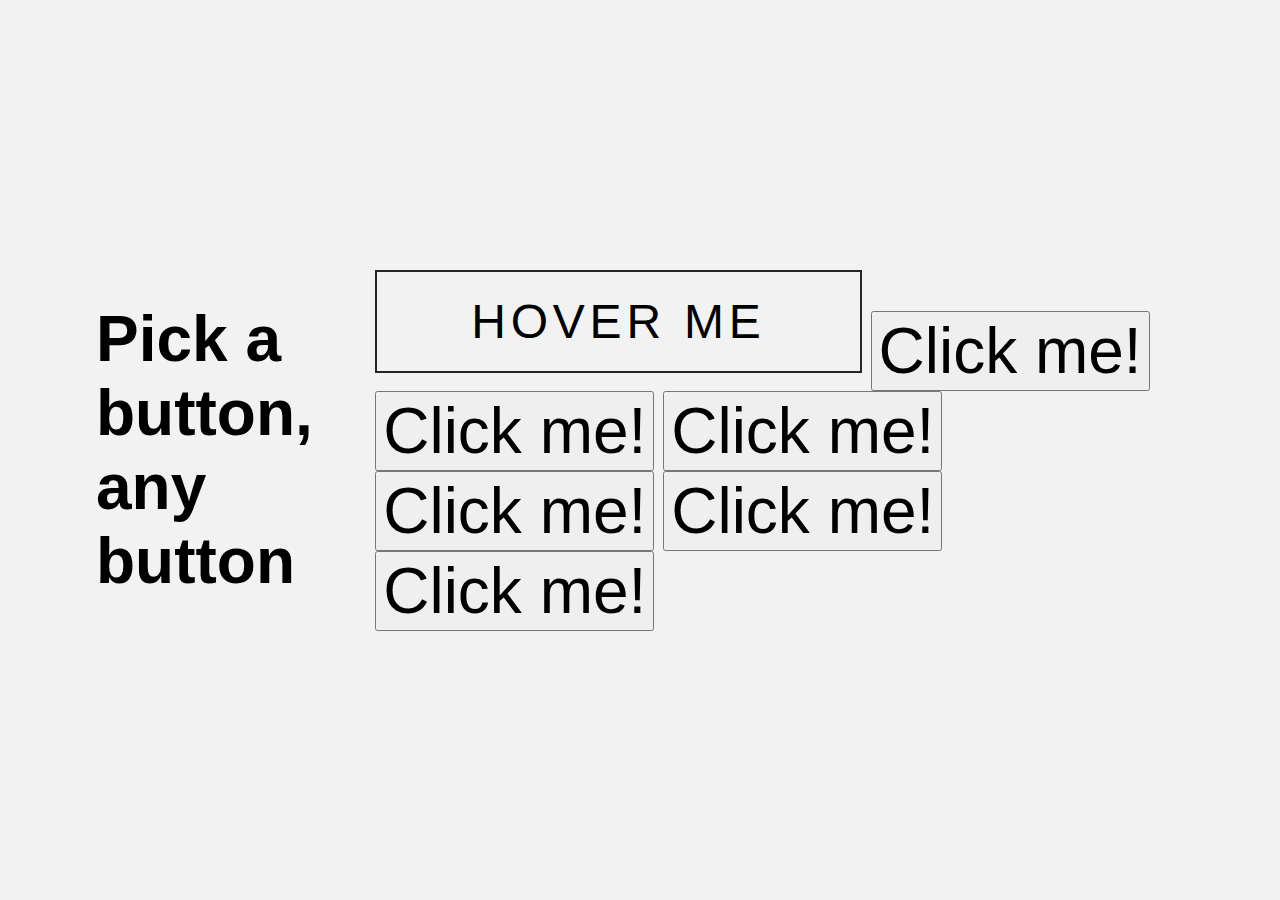
<file: border animation/index.html>
<!DOCTYPE html>
<html lang="en">

<head>
    <meta charset="UTF-8">
    <meta name="viewport" content="width=device-width, initial-scale=1.0">
    <meta http-equiv="X-UA-COMPATIBLE" content="ie=edge">
    <title>Document</title>
    <link rel="stylesheet" href="main.css">
</head>

<body>
    <h1>Pick a button, any button</h1>

    <div class="btns">
        <a class="btn">
            <span>
                <span>
                    <span>Hover Me</span>
                </span>
            </span>
        </a>
        <button>Click me!</button>
        <button>Click me!</button>
        <button>Click me!</button>
        <button>Click me!</button>
        <button>Click me!</button>
        <button>Click me!</button>
    </div>
</body>

</html>
</file>
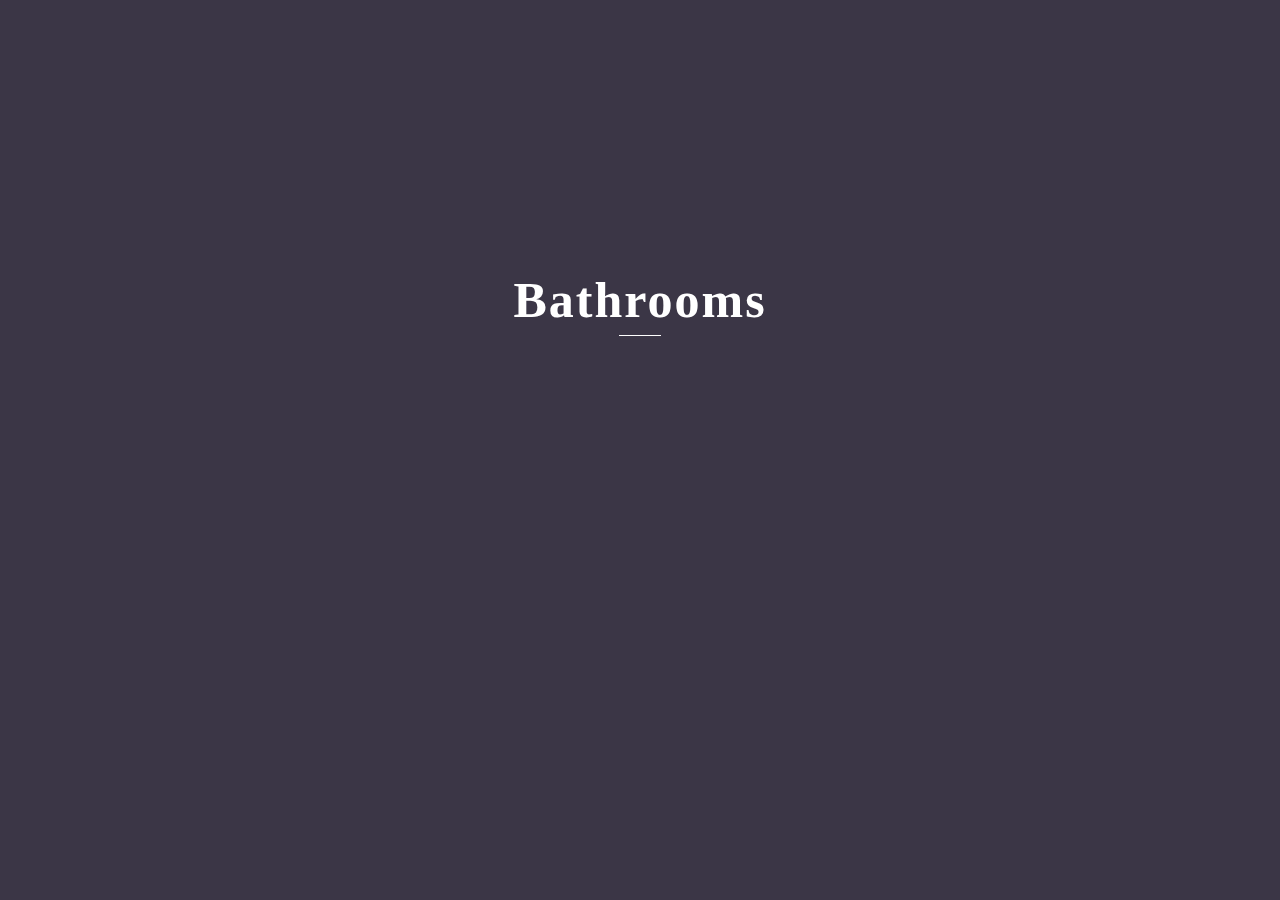
<file: draw borders from center/index.html>
<!DOCTYPE html>
<html lang="en">
<head>
    <meta charset="UTF-8">
    <meta name="viewport" content="width=device-width, initial-scale=1.0">
    <meta http-equiv="X-UA-COMPATIBLE" content="ie=edge">
    <title>Document</title>
    <link rel="stylesheet" href="main.css">
</head>
<body>
    
<div class="centerBox">
	
	<div class="categoryWrapper">
		<h1>Bathrooms</h1>
		<button>
			<span>
				<span>
					<span data-attr-span="See the Range">
						See the Range
					</span>
				</span>
			</span>
		</button>
	</div>
	
</div>
</body>
</html>
</file>
<file: border animation/main.css>
body {
  font-family: 'Montserrat';
  font-size: 2em;
  padding: 3em;
  margin: 0;
}

inpit {
  width: 80%;
  font-size: 1.4em;
}

button {
  font-size: 2em;
}

/* Start of styling */
* {
  -webkit-box-sizing: border-box;
          box-sizing: border-box;
}

body {
  display: -webkit-box;
  display: -ms-flexbox;
  display: flex;
  -webkit-box-align: center;
      -ms-flex-align: center;
          align-items: center;
  -webkit-box-pack: center;
      -ms-flex-pack: center;
          justify-content: center;
  height: 100vh;
  width: 100%;
  font-family: "Poppins", sans-serif;
  -webkit-font-smoothing: antialiased;
  background-color: #f2f2f2;
}

a {
  font-size: 1.5em;
  text-transform: uppercase;
  letter-spacing: 0.1em;
  text-decoration: none;
}

.btn {
  position: relative;
  display: inline-block;
  padding: 0.5em 2em;
  cursor: pointer;
  overflow: hidden;
}

.btn:before, .btn:after {
  content: "";
  position: absolute;
  left: 0;
  height: 2px;
  width: 100%;
  background-color: #252525;
}

.btn:before {
  top: 0;
}

.btn:after {
  bottom: 0;
}

.btn:hover > * > *:before, .btn:hover > * > *:after {
  -webkit-transform: translate3d(0, 0, 0);
          transform: translate3d(0, 0, 0);
}

.btn:hover > * > * > *:before, .btn:hover > * > * > *:after {
  -webkit-transform: translate3d(0, 0, 0);
          transform: translate3d(0, 0, 0);
}

.btn > *:before, .btn > *:after {
  content: "";
  position: absolute;
  top: 0;
  height: 100%;
  width: 2px;
  background-color: #252525;
}

.btn > *:before {
  left: 0;
}

.btn > *:after {
  right: 0;
}

.btn > * > *:before, .btn > * > *:after {
  content: "";
  position: absolute;
  left: 0;
  z-index: 9;
  height: 2px;
  width: 100%;
  background-color: #168dff;
}

.btn > * > *:before {
  top: 0;
  -webkit-transform: translate3d(-105%, 0, 0);
          transform: translate3d(-105%, 0, 0);
  -webkit-transition: -webkit-transform 0.8s cubic-bezier(0.4, 0, 0.2, 1);
  transition: -webkit-transform 0.8s cubic-bezier(0.4, 0, 0.2, 1);
  transition: transform 0.8s cubic-bezier(0.4, 0, 0.2, 1);
  transition: transform 0.8s cubic-bezier(0.4, 0, 0.2, 1), -webkit-transform 0.8s cubic-bezier(0.4, 0, 0.2, 1);
}

.btn > * > *:after {
  bottom: 0;
  -webkit-transform: translate3d(105%, 0, 0);
          transform: translate3d(105%, 0, 0);
  -webkit-transition: -webkit-transform 0.8s cubic-bezier(0.4, 0, 0.2, 1);
  transition: -webkit-transform 0.8s cubic-bezier(0.4, 0, 0.2, 1);
  transition: transform 0.8s cubic-bezier(0.4, 0, 0.2, 1);
  transition: transform 0.8s cubic-bezier(0.4, 0, 0.2, 1), -webkit-transform 0.8s cubic-bezier(0.4, 0, 0.2, 1);
}

.btn > * > * > *:before, .btn > * > * > *:after {
  content: "";
  position: absolute;
  top: 0;
  z-index: 9;
  height: 100%;
  width: 2px;
  background-color: #168dff;
}

.btn > * > * > *:before {
  left: 0;
  -webkit-transform: translate3d(0, 105%, 0);
          transform: translate3d(0, 105%, 0);
  -webkit-transition: -webkit-transform 0.8s cubic-bezier(0.4, 0, 0.2, 1);
  transition: -webkit-transform 0.8s cubic-bezier(0.4, 0, 0.2, 1);
  transition: transform 0.8s cubic-bezier(0.4, 0, 0.2, 1);
  transition: transform 0.8s cubic-bezier(0.4, 0, 0.2, 1), -webkit-transform 0.8s cubic-bezier(0.4, 0, 0.2, 1);
}

.btn > * > * > *:after {
  right: 0;
  -webkit-transform: translate3d(0, -105%, 0);
          transform: translate3d(0, -105%, 0);
  -webkit-transition: -webkit-transform 0.8s cubic-bezier(0.4, 0, 0.2, 1);
  transition: -webkit-transform 0.8s cubic-bezier(0.4, 0, 0.2, 1);
  transition: transform 0.8s cubic-bezier(0.4, 0, 0.2, 1);
  transition: transform 0.8s cubic-bezier(0.4, 0, 0.2, 1), -webkit-transform 0.8s cubic-bezier(0.4, 0, 0.2, 1);
}
/*# sourceMappingURL=main.css.map */
</file>
<file: draw borders from center/main.css>
body {
    height: 1vh;
    margin: 0;
    padding: 0;
    background: #3b3646;
}

* {
    box-sizing: border-box;
}

.centerBox {
    display: flex;
    justify-content: center;
    align-items: center;
    height: 600px
}

.categoryWrapper {
    height: 310px;
    width: 460px;
    background: url("http://ohlookawebsite.com/bathroomtestfull.jpg") no-repeat center center;
    display: flex;
    justify-content: center;
    align-items: center;
    position: relative;
}

.categoryWrapper:after {
    position: absolute;
    top: 0;
    left: 0;
    right: 0;
    bottom: 0;
    /* Permalink - use to edit and share this gradient: http://colorzilla.com/gradient-editor/#a29ca9+0,95909b+99 */
    background: #a29ca9;
    /* Old browsers */
    background: -moz-linear-gradient(-45deg, #a29ca9 0%, #95909b 99%);
    /* FF3.6-15 */
    background: -webkit-linear-gradient(-45deg, #a29ca9 0%, #95909b 99%);
    /* Chrome10-25,Safari5.1-6 */
    background: linear-gradient(135deg, #a29ca9 0%, #95909b 99%);
    /* W3C, IE10+, FF16+, Chrome26+, Opera12+, Safari7+ */
    filter: progid:DXImageTransform.Microsoft.gradient(startColorstr='#a29ca9', endColorstr='#95909b', GradientType=1);
    /* IE6-9 fallback on horizontal gradient */
    content: '';
    opacity: 0;
    -webkit-transition: opacity 0.9s ease 0s;
}

.categoryWrapper:hover:after {
    opacity: 0.4;
}

.categoryWrapper h1 {
    color: white;
    font-size: 50px;
    letter-spacing: 2px;
    -webkit-transition: all 0.15s ease 0s;
    position: relative;
    z-index: 10;
}

.categoryWrapper:hover h1 {
    transform: translateY(-10px);
}

.categoryWrapper button {
    position: absolute;
    transform: translatey(60px);
    -webkit-appearance: none;
    border: none;
    background: none;
    color: white;
    width: 250px;
    height: 50px;
    font-size: 20px;
    padding: 0;
    margin: 0;
    outline: none;
    z-index: 10;
}

.categoryWrapper button span {
    display: block;
    position: relative;
    line-height: 50px;
    height: 50px;
    cursor: pointer;
}

.categoryWrapper button>span:after {
    content: '';
    position: absolute;
    top: 0;
    left: 50%;
    width: 20px;
    height: 0;

    border: 1px solid white;
    border-left: none;
    border-bottom: none;

    transition: height 0.15s ease-out, width 0.15s ease-out 0.15s;
}

.categoryWrapper:hover button>span:after {
    width: calc(50% - 1px);
    height: calc(100% - 2px);
    transition: width 0.15s ease-out, height 0.15s ease-out 0.15s;
}

.categoryWrapper button>span:before {
    content: '';
    position: absolute;
    top: 0;
    right: 50%;
    width: 20px;
    height: 0;

    border: 1px solid white;
    border-right: none;
    border-bottom: none;

    transition: height 0.15s ease-out, width 0.15s ease-out 0.15s;
}

.categoryWrapper:hover button>span:before {
    width: calc(50% - 1px);
    height: calc(100% - 2px);
    transition: width 0.15s ease-out, height 0.15s ease-out 0.15s;
}

.categoryWrapper button>span>span:before {
    content: '';
    position: absolute;
    bottom: 0;
    right: 0%;
    width: 1px;
    height: 1px;
    opacity: 0;

}

.categoryWrapper:hover button>span>span:before {
    opacity: 1;
    border-bottom: 1px solid white;
    width: calc(50%);
    height: 1px;
    transition: opacity 0s ease-out 0.29s, width 0.15s ease-out 0.3s;
}

.categoryWrapper button>span>span:after {
    content: '';
    position: absolute;
    bottom: 0;
    left: 0%;
    width: 1px;
    height: 1px;
    opacity: 0;

}

.categoryWrapper:hover button>span>span:after {
    opacity: 1;
    border-bottom: 1px solid white;
    width: calc(50%);
    height: 1px;
    transition: opacity 0s ease-out 0.29s, width 0.15s ease-out 0.3s;
}

.categoryWrapper button>span>span>span {
    transition: color 0.15s ease-out 0.3s;
    color: transparent;
}

.categoryWrapper:hover button>span>span>span {
    color: white;
}

.categoryWrapper button>span>span>span:after {
    position: absolute;
    top: 0;
    left: 0;
    right: 0;
    bottom: 0;
    color: #1f2e4d;
    content: attr(data-attr-span);
    width: 0%;
    height: 100%;
    background: white;
    white-space: nowrap;
    text-align: center;
    margin: auto;
    overflow: hidden;
    display: flex;
    justify-content: center;
    transition: width 0.2s;
}

.categoryWrapper button:hover>span>span>span:after {
    width: 100%;
}
</file>
